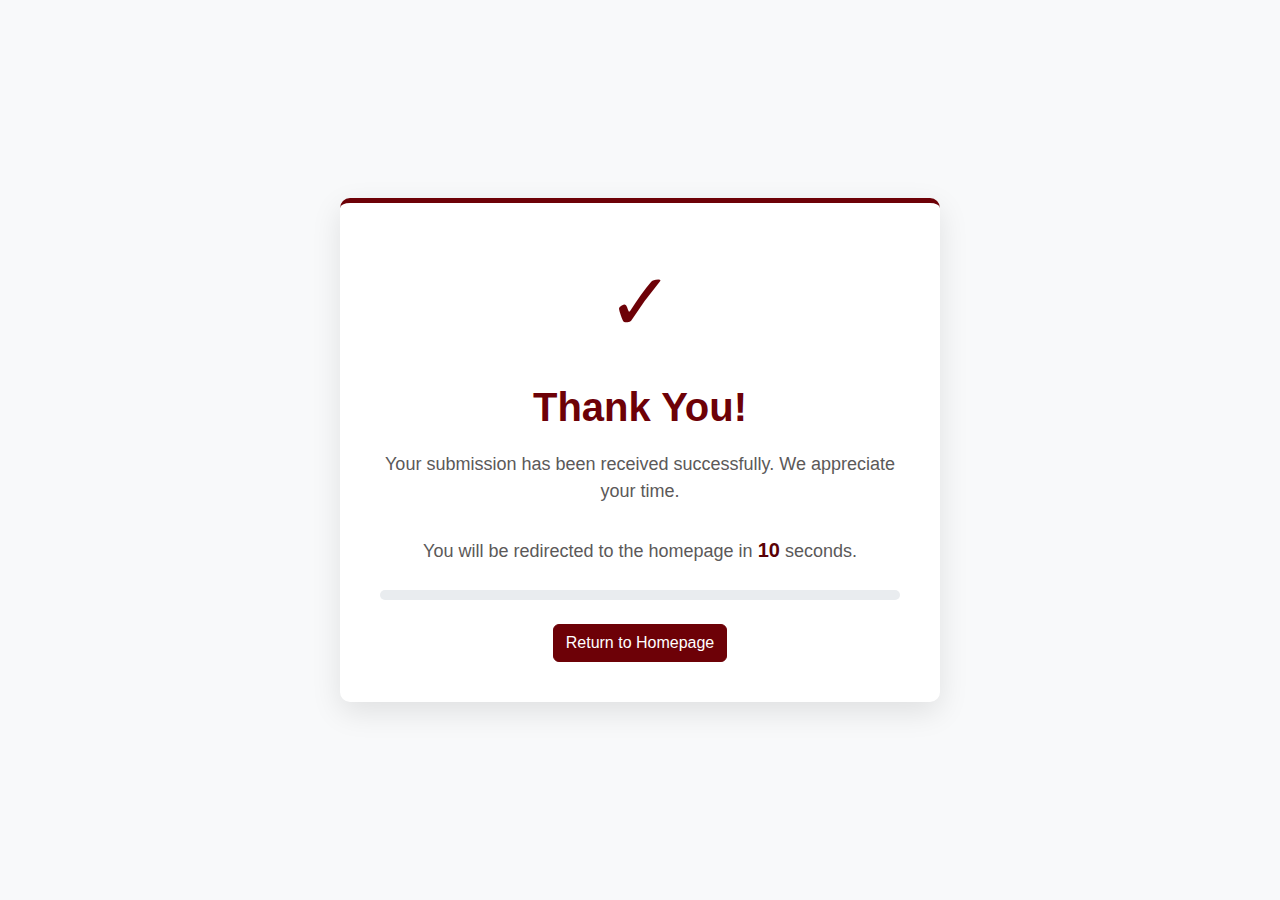
<file: thankyou.html>
<!DOCTYPE html>
<html lang="en">
<head>
    <meta charset="UTF-8">
    <meta name="viewport" content="width=device-width, initial-scale=1.0">
    <title>Thank You</title>
    <!-- Bootstrap CSS -->
    <link href="https://cdnjs.cloudflare.com/ajax/libs/bootstrap/5.3.0/css/bootstrap.min.css" rel="stylesheet">
    <!-- Meta refresh for redirection -->
    <meta http-equiv="refresh" content="10;url=index.html">
    <style>
        :root {
            --primary-purple: #6D0107;    /* Deep red instead of blue */
            --light-purple: #8B0D16;      /* Lighter red instead of light blue */
            --dark-purple: #5A0106;       /* Darker red instead of dark blue */
            --primary-brown: #5B5959;     /* Gray */
        }
        
        body {
            background-color: #f8f9fa;
            font-family: 'Arial', sans-serif;
            color: #333;
            min-height: 100vh;
            margin: 0;
            padding: 0;
            display: flex;
            align-items: center;
            justify-content: center;
        }
        
        .container {
            display: flex;
            align-items: center;
            justify-content: center;
            width: 100%;
            min-height: 100vh;
        }
        
        .thank-you-container {
            width: 100%;
            max-width: 600px;
            padding: 40px;
            border-radius: 10px;
            box-shadow: 0 10px 30px rgba(0, 0, 0, 0.1);
            background-color: white;
            text-align: center;
            border-top: 5px solid var(--primary-purple);
            margin: 15px;
        }
        
        .thank-you-icon {
            font-size: 80px;
            color: var(--primary-purple);
            margin-bottom: 20px;
        }
        
        h1 {
            color: var(--primary-purple);
            margin-bottom: 20px;
            font-weight: bold;
        }
        
        p {
            color: var(--primary-brown);
            font-size: 18px;
            margin-bottom: 25px;
        }
        
        .redirect-info {
            font-size: 16px;
            color: var(--light-purple);
            margin-top: 30px;
        }
        
        .countdown {
            font-weight: bold;
            font-size: 20px;
            color: var(--dark-purple);
        }
        
        .btn-primary {
            background-color: var(--primary-purple);
            border-color: var(--primary-purple);
        }
        
        .btn-primary:hover {
            background-color: var(--dark-purple);
            border-color: var(--dark-purple);
        }
        
        .progress {
            height: 10px;
            margin-top: 20px;
        }
        
        .progress-bar {
            background-color: var(--primary-purple);
        }
    </style>
</head>
<body>
    <div class="container">
        <div class="thank-you-container">
            <div class="thank-you-icon">
                <i class="bi bi-check-circle-fill"></i>
                <!-- Using simple check mark if Bootstrap icons aren't loaded -->
                ✓
            </div>
            <h1>Thank You!</h1>
            <p>Your submission has been received successfully. We appreciate your time.</p>
            <div class="redirect-info">
                <p>You will be redirected to the homepage in <span id="countdown" class="countdown">10</span> seconds.</p>
                <div class="progress">
                    <div id="progress-bar" class="progress-bar" role="progressbar" style="width: 0%"></div>
                </div>
            </div>
            <div class="mt-4">
                <a href="index.html" class="btn btn-primary">Return to Homepage</a>
            </div>
        </div>
    </div>

    <!-- Bootstrap JS Bundle -->
    <script src="https://cdnjs.cloudflare.com/ajax/libs/bootstrap/5.3.0/js/bootstrap.bundle.min.js"></script>
    
    <!-- Countdown script -->
    <script>
        // Countdown timer
        let seconds = 10;
        const countdownDisplay = document.getElementById('countdown');
        const progressBar = document.getElementById('progress-bar');
        
        // Update every second
        const timer = setInterval(function() {
            seconds--;
            
            // Update text and progress bar
            countdownDisplay.textContent = seconds;
            progressBar.style.width = (100 - (seconds * 10)) + '%';
            
            // When countdown reaches 0, redirect
            if (seconds <= 0) {
                clearInterval(timer);
                window.location.href = 'index.html';
            }
        }, 1000);
    </script>
</body>
</html>
</file>
